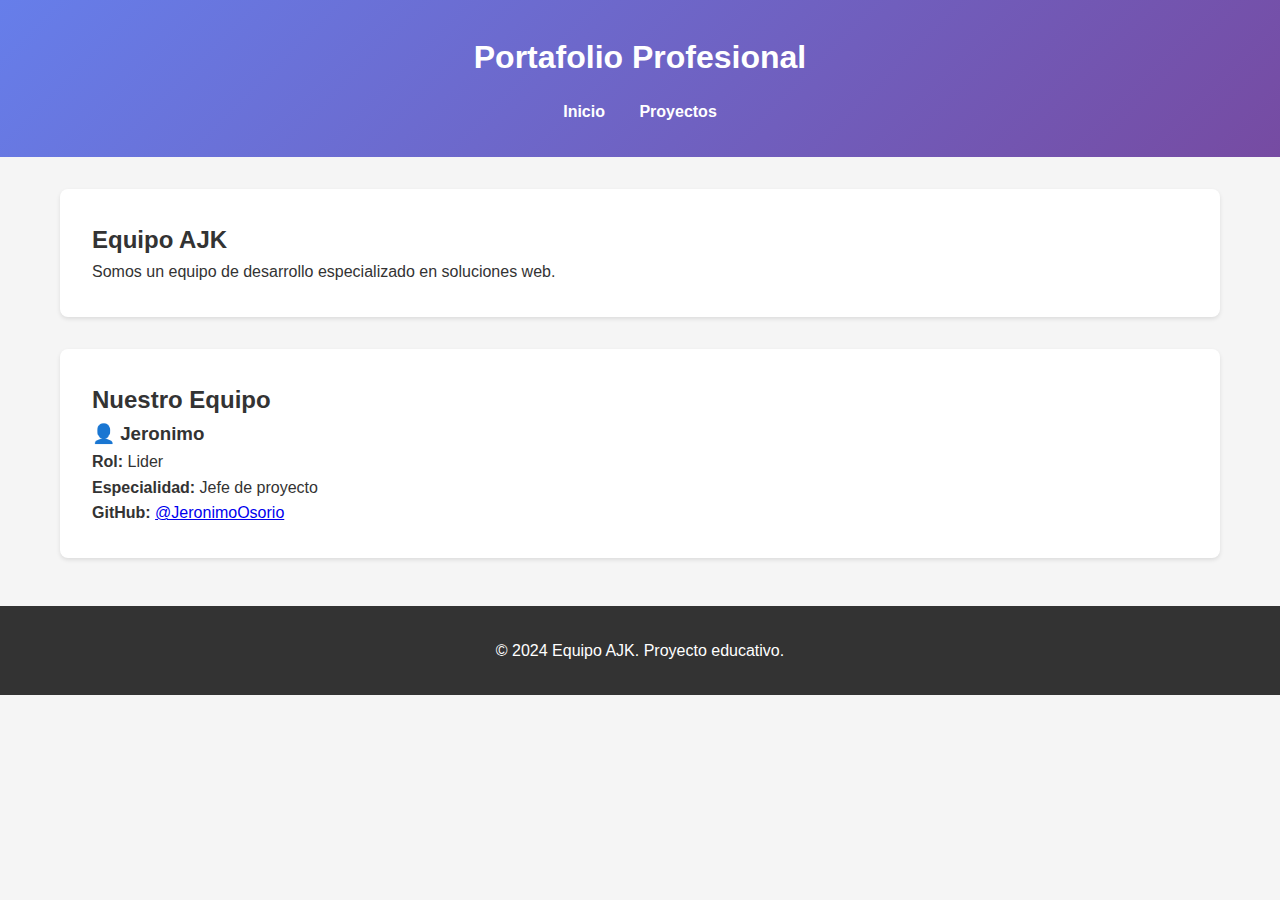
<file: index.html>
<!DOCTYPE html>
<html lang="es">
<head>
    <meta charset="UTF-8">
    <meta name="viewport" content="width=device-width, initial-scale=1.0">
    <title>Portafolio - Equipo AJK</title>
    <link rel="stylesheet" href="style.css">
</head>
<body>
    <header>
        <h1>Portafolio Profesional</h1>
        <nav>
            <a href="index.html">Inicio</a>
            <a href="proyectos.html">Proyectos</a>
        </nav>
    </header>

    <main>
        <section id="presentacion">
            <h2>Equipo AJK</h2>
            <p>Somos un equipo de desarrollo especializado en soluciones web.</p>
        </section>
        
        <section id="miembros">
            <h2>Nuestro Equipo</h2>
            <!-- Aquí cada miembro añadirá su tarjeta -->
            <div class="Jeronimo">    
                <h3>👤 Jeronimo </h3>
                <p><strong>Rol:</strong> Lider</p>
                <p><strong>Especialidad:</strong> Jefe de proyecto</p>
                <p><strong>GitHub:</strong> <a href="https://github.com/JeronimoOsorio">@JeronimoOsorio</a></p>
            </div>
         </section>
    </main>
    <footer>
        <p>&copy; 2024 Equipo AJK. Proyecto educativo.</p>
    </footer>
</body>
</html>
</file>
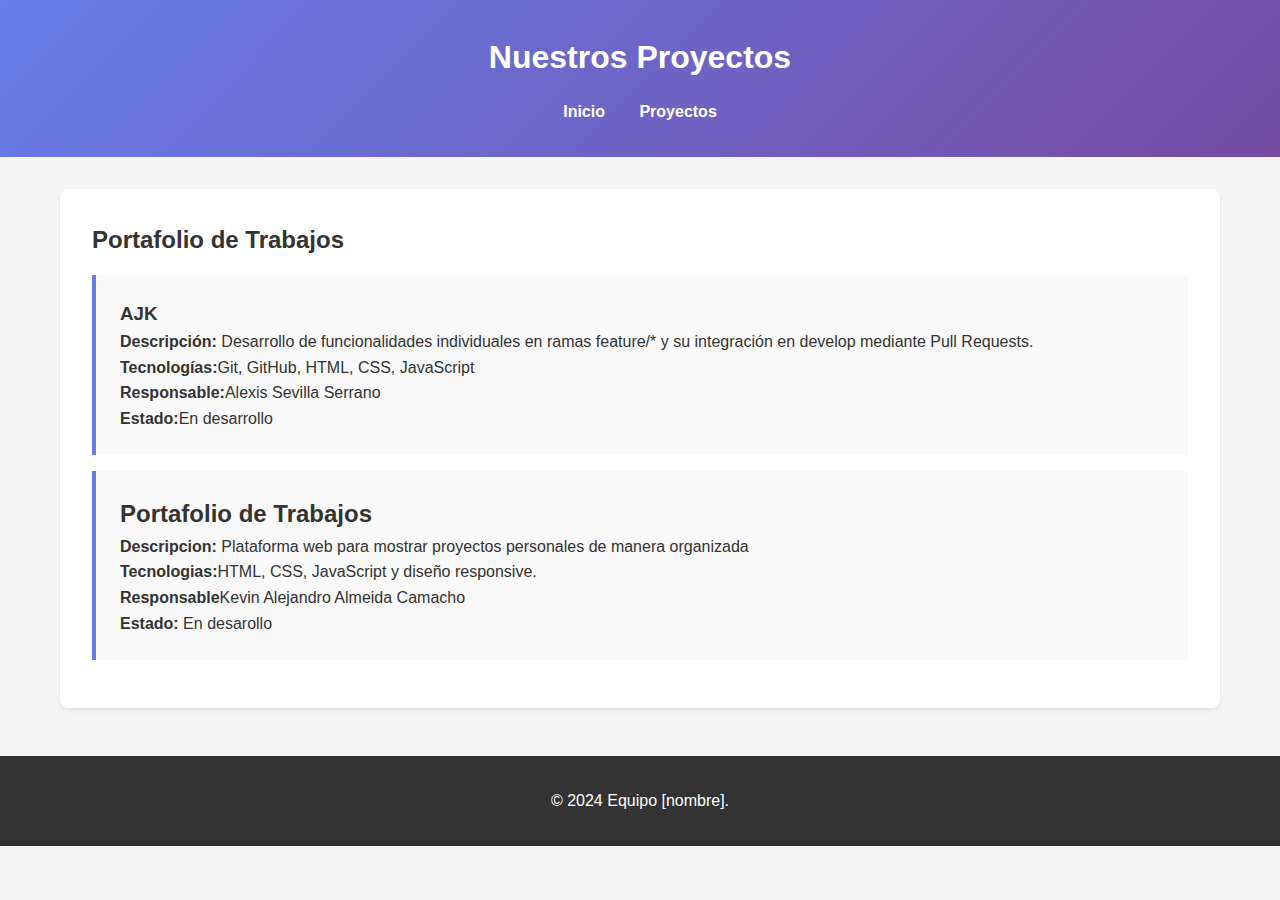
<file: proyectos.html>
<!DOCTYPE html>
<html lang="es">
    <head>
        <meta charset="UTF-8">
        <meta name="viewport" content="width=device-width, initial-scale=1.0">
        <title>Proyectos - Equipo AJK</title>
        <link rel="stylesheet" href="style.css">
    </head>
    <body>
        <header>
            <h1>Nuestros Proyectos</h1>
            <nav>
                <a href="index.html">Inicio</a>
                <a href="proyectos.html">Proyectos</a>
            </nav>
        </header>

    <main>
        <section id="lista-proyectos">
            <h2>Portafolio de Trabajos</h2>
            <article class="proyecto">
				<h3>AJK</h3> 
				<p><strong>Descripción:</strong> Desarrollo de funcionalidades individuales en ramas feature/* y su integración en develop mediante Pull Requests.</p>
				<p><strong>Tecnologías:</strong>Git, GitHub, HTML, CSS, JavaScript</p>
				<p><strong>Responsable:</strong>Alexis Sevilla Serrano</p>
				<p><strong>Estado:</strong>En desarrollo</p> 
			</article>
            <article class="proyecto">
                <h2>Portafolio de Trabajos</h2>
                <p><strong>Descripcion:</strong> Plataforma web para mostrar proyectos personales de manera organizada</p>
                <p><strong>Tecnologias:</strong>HTML, CSS, JavaScript y diseño responsive.</p>
                <p><strong>Responsable</strong>Kevin Alejandro Almeida Camacho</p>
                <p><strong>Estado:</strong> En desarollo</p>
            </article>
        </section>
    </main>

    <footer>
        <p>&copy; 2024 Equipo [nombre].</p>
    </footer>
    <script src="config.js"></script>
</body>
</html>
</file>
<file: style.css>
/* Estilos base del portafolio */
* {
    margin: 0;
    padding: 0;
    box-sizing: border-box;
}

body {
    font-family: 'Segoe UI', Tahoma, Geneva, Verdana, sans-serif;
    background-color: #f5f5f5;
    color: #333;
    line-height: 1.6;
}

header {
    background: linear-gradient(135deg, #667eea 0%, #764ba2 100%);
    color: white;
    padding: 2rem;
    text-align: center;
}

header h1 {
    margin-bottom: 1rem;
}

nav {
    margin-top: 1rem;
}

nav a {
    color: white;
    text-decoration: none;
    margin: 0 15px;
    font-weight: bold;
}

nav a:hover {
    text-decoration: underline;
}

main {
    max-width: 1200px;
    margin: 2rem auto;
    padding: 0 20px;
}

section {
    background: white;
    padding: 2rem;
    margin-bottom: 2rem;
    border-radius: 8px;
    box-shadow: 0 2px 4px rgba(0,0,0,0.1);
}

footer {
    text-align: center;
    padding: 2rem;
    background-color: #333;
    color: white;
    margin-top: 3rem;
}

/* Estilos para tarjetas de miembros */
.miembro {
    border: 2px solid #ddd;
    padding: 1.5rem;
    margin: 1rem 0;
    border-radius: 8px;
    transition: transform 0.3s;
}

.miembro:hover {
    transform: translateY(-5px);
    box-shadow: 0 4px 8px rgba(0,0,0,0.2);
}

/* Estilo personalizado de Jeronimo */
.miembro-[Jeronimo] {
    background: linear-gradient(135deg, #ffffff 0%, #850fd3 100%);
    color: white;
}

/* Estilos para proyectos */
.proyecto {
    border-left: 4px solid #667eea;
    padding: 1.5rem;
    margin: 1rem 0;
    background-color: #f9f9f9;
}
</file>
